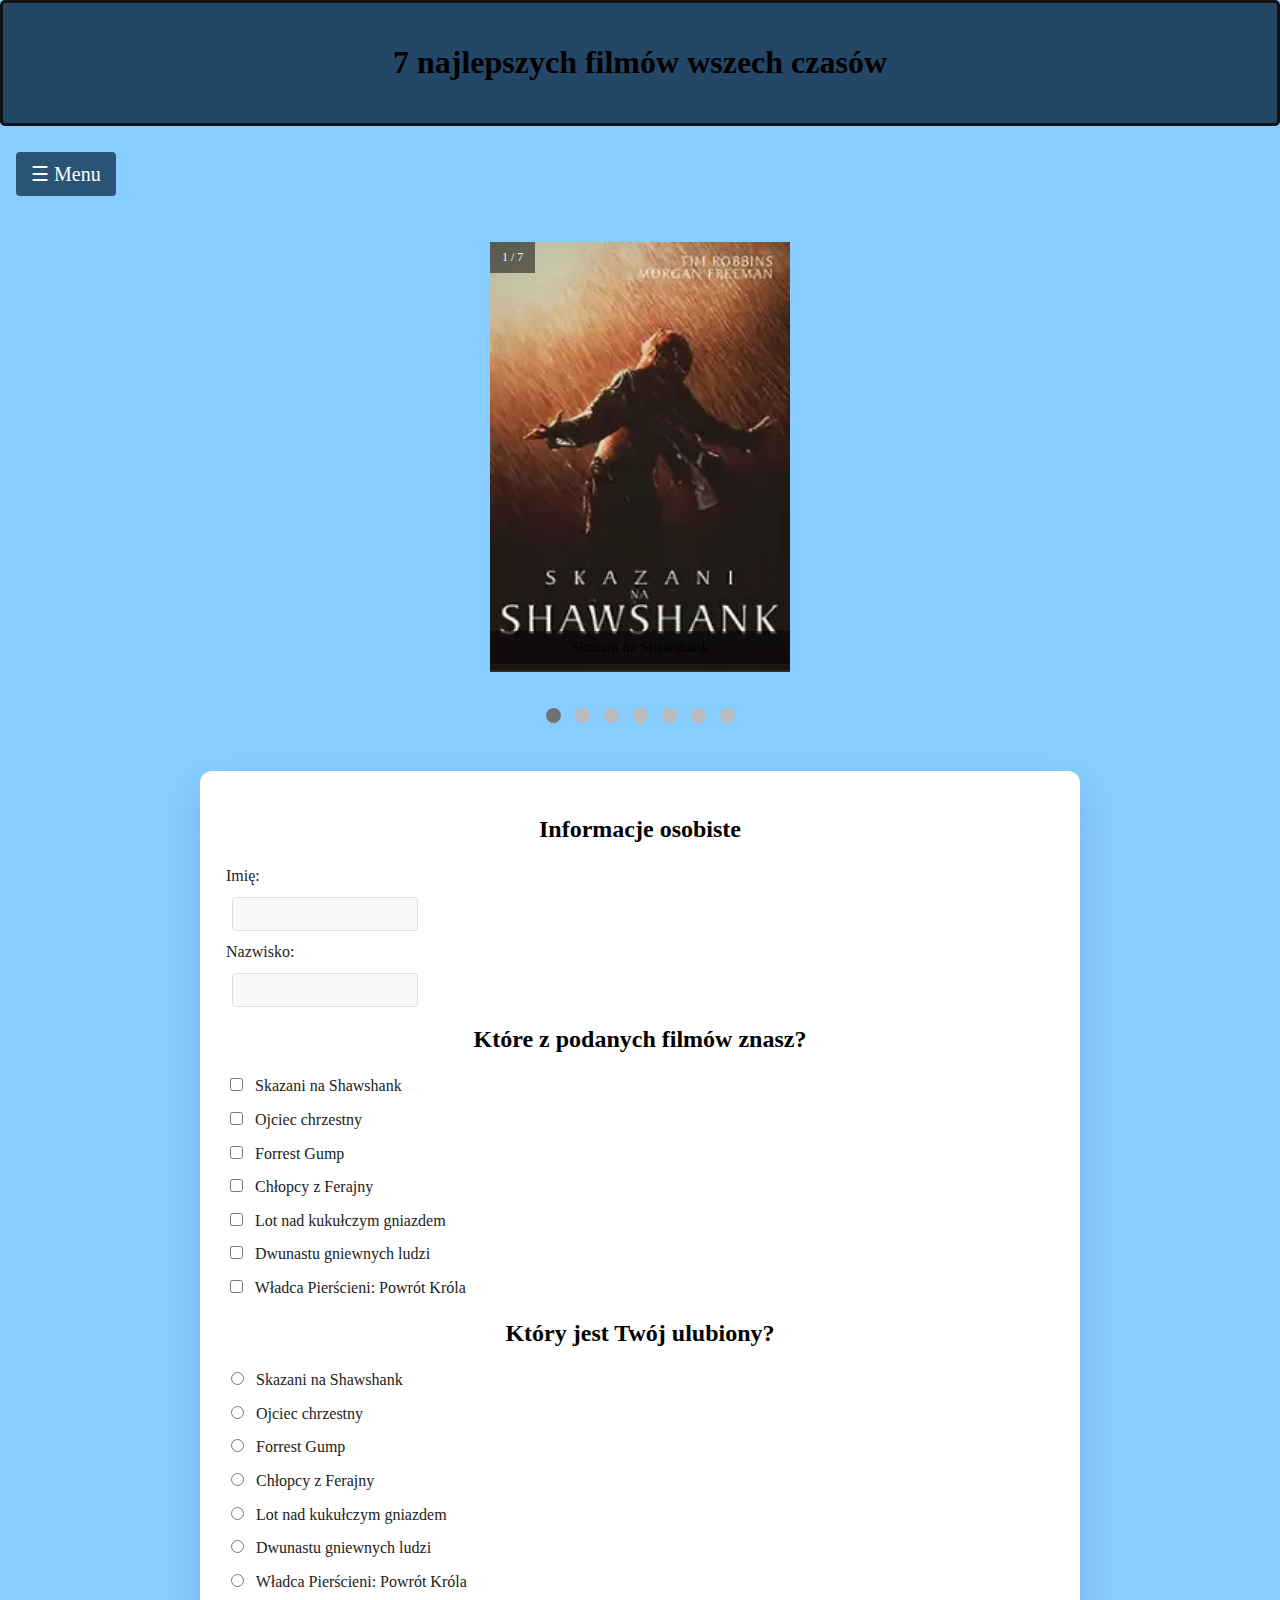
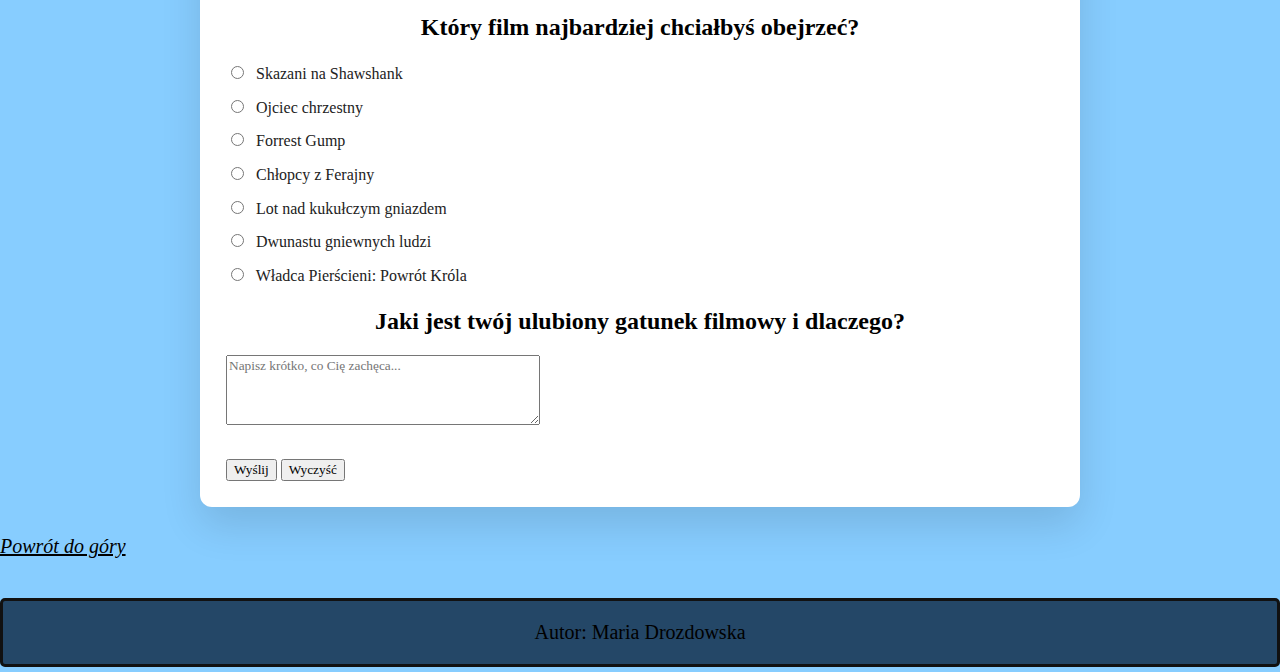
<file: index.html>
<!DOCTYPE html>
<html lang="pl">
<head>
    <meta charset="UTF-8">
    <meta name="viewport" content="width=device-width, initial-scale=1.0">
    <meta name="author" content="Maria Drozdowska">
    <meta name="description" content="Strona prezentująca 7 najlepszych filmów wszech czasów wraz z formularzem opinii.">
    
    <title>7 najlepszych filmów</title>
    <link rel="stylesheet" href="style.css">
</head>
<body>
      <header>
    <h1 id="Gora">7 najlepszych filmów wszech czasów</h1>
  </header>
<!-- MENU DUŻE >1200px (sidebar) -->
<nav class="menu-large">
  <div id="mySidebar" class="sidebar">
    <a href="javascript:void(0)" class="closebtn" onclick="closeNav()">×</a>
    <a href="index.html">Strona główna</a>
    <a href="index_skazani.html">Skazani na Shawshank</a>
    <a href="index_ojciec.html">Ojciec chrzestny</a>
    <a href="index_forrest.html">Forrest Gump</a>
    <a href="index_chlopcy.html">Chłopcy z Ferajny</a>
    <a href="index_lot.html">Lot na kukułczym gniazdem</a>
    <a href="index_dwunastu.html">Dwunastu gniewnych ludzi</a>
    <a href="index_lord.html">Władca Pierścieni: Powrót Króla</a>
  </div>

  <div id="main">
    <button class="openbtn" onclick="openNav()">☰ Menu</button>
  </div>
</nav>

<!-- MENU ŚREDNIE 1200–600px -->
<nav class="menu-medium">
  <ul>
    <li><a href="index.html">Strona główna</a></li>
    <li><a href="index_skazani.html">Skazani</a></li>
    <li><a href="index_ojciec.html">Ojciec chrzestny</a></li>
    <li><a href="index_forrest.html">Forrest Gump</a></li>
    <li><a href="index_chlopcy.html">Chłopcy z Ferajny</a></li>
    <li><a href="index_lot.html">Lot nad kukułczym gniazdem</a></li>
    <li><a href="index_dwunastu.html">Dwunastu gniewnych ludzi</a></li>
    <li><a href="index_lord.html">Władca Pierścieni</a></li>
  </ul>
</nav>

<!-- MENU MAŁE <600px — kafelkowe -->
<nav class="menu-small">
  <div class="menu-grid">
    <a href="index.html">Strona główna</a>
    <a href="index_skazani.html">Skazani</a>
    <a href="index_ojciec.html">Ojciec chrzestny</a>
    <a href="index_forrest.html">Forrest Gump</a>
    <a href="index_chlopcy.html">Chłopcy z Ferajny</a>
    <a href="index_lot.html">Lot nad kukułczym gniazdem</a>
    <a href="index_dwunastu.html">Dwunastu gniewnych ludzi</a>
    <a href="index_lord.html">Władca Pierścieni</a>
  </div>
</nav>

  <div class="slideshow-container">

<div class="mySlides fade">
  <div class="numbertext">1 / 7</div>
  <img src="photo/skazani.webp"  alt="Skazani na Shawshank">
  <div class="text">Skazani na Shawshank</div>
</div>

<div class="mySlides fade">
  <div class="numbertext">2 / 7</div>
  <img src="photo/ojciec.webp"  alt="Ojciec chrzestny">
  <div class="text">Ojciec chrzestny</div>
</div>

<div class="mySlides fade">
  <div class="numbertext">3 / 7</div>
  <img src="photo/forrest.webp" salt="Forrest Gump">
  <div class="text">Forrest Gump</div>
</div>

<div class="mySlides fade">
  <div class="numbertext">4 / 7</div>
  <img src="photo/chlopcy.webp"  alt="Chłopcy z Ferajny">
  <div class="text">Chłopcy z Ferajny</div>
</div>

<div class="mySlides fade">
  <div class="numbertext">5 / 7</div>
  <img src="photo/lord.webp"  alt="Władca Pierścieni: Powrót Króla">
  <div class="text">Władca Pierścieni: Powrót Króla</div>
</div>

<div class="mySlides fade">
  <div class="numbertext">6 / 7</div>
  <img src="photo/lot.webp"  alt="Lot na kukułczym gniazdem">
  <div class="text">Lot na kukułczym gniazdem</div>
</div>

  </div>

  <!-- Indicator dots -->
  <div style="text-align:center; padding: 16px 0;">
    <span class="dot" onclick="currentSlide(1)"></span>
    <span class="dot" onclick="currentSlide(2)"></span>
    <span class="dot" onclick="currentSlide(3)"></span>
    <span class="dot" onclick="currentSlide(4)"></span>
    <span class="dot" onclick="currentSlide(5)"></span>
    <span class="dot" onclick="currentSlide(6)"></span>
    <span class="dot" onclick="currentSlide(7)"></span>
  </div>



<script>
// Sidebar functions
function openNav() {
  document.getElementById("mySidebar").style.width = "250px";
  document.getElementById("main").style.marginLeft = "250px";
}

function closeNav() {
  document.getElementById("mySidebar").style.width = "0";
  document.getElementById("main").style.marginLeft = "0";
}

// Slideshow functions
let slideIndex = 0;
showSlides();

function showSlides() {
  let i;
  let slides = document.getElementsByClassName("mySlides");
  let dots = document.getElementsByClassName("dot");
  for (i = 0; i < slides.length; i++) {
    slides[i].style.display = "none";
  }
  slideIndex++;
  if (slideIndex > slides.length) { slideIndex = 1; }
  for (i = 0; i < dots.length; i++) {
    dots[i].className = dots[i].className.replace(" active", "");
  }
  slides[slideIndex - 1].style.display = "block";
  dots[slideIndex - 1].className += " active";
  setTimeout(showSlides, 2000); // Change image every 2 seconds
}

function currentSlide(n) {
  slideIndex = n - 1;
  showSlides();
}

</script>

<form action="mailto:drozdowskamaria13@gmail.com" method="post" enctype="multipart/form-data">
  <h2>Informacje osobiste</h2>
  <label for="fname">Imię:</label>
  <input type="text" id="fname" name="fname" required>
  <label for="lname">Nazwisko:</label>
  <input type="text" id="lname" name="lname" required>

  <h2>Które z podanych filmów znasz?</h2>
  <label><input type="checkbox" name="znane[]" /> Skazani na Shawshank</label>
  <label><input type="checkbox" name="znane[]" /> Ojciec chrzestny</label>
  <label><input type="checkbox" name="znane[]" /> Forrest Gump</label>
  <label><input type="checkbox" name="znane[]" /> Chłopcy z Ferajny</label>
  <label><input type="checkbox" name="znane[]" /> Lot nad kukułczym gniazdem</label>
  <label><input type="checkbox" name="znane[]" /> Dwunastu gniewnych ludzi</label>
  <label><input type="checkbox" name="znane[]" /> Władca Pierścieni: Powrót Króla</label>

  <h2>Który jest Twój ulubiony?</h2>
  <label><input type="radio" name="ulubiony" /> Skazani na Shawshank</label>
  <label><input type="radio" name="ulubiony" /> Ojciec chrzestny</label>
  <label><input type="radio" name="ulubiony" /> Forrest Gump</label>
  <label><input type="radio" name="ulubiony" /> Chłopcy z Ferajny</label>
  <label><input type="radio" name="ulubiony" /> Lot nad kukułczym gniazdem</label>
  <label><input type="radio" name="ulubiony" /> Dwunastu gniewnych ludzi</label>
  <label><input type="radio" name="ulubiony" /> Władca Pierścieni: Powrót Króla</label>

  <h2>Który film najbardziej chciałbyś obejrzeć?</h2>
  <label><input type="radio" name="chce" /> Skazani na Shawshank</label>
  <label><input type="radio" name="chce" /> Ojciec chrzestny</label>
  <label><input type="radio" name="chce" /> Forrest Gump</label>
  <label><input type="radio" name="chce" /> Chłopcy z Ferajny</label>
  <label><input type="radio" name="chce" /> Lot nad kukułczym gniazdem</label>
  <label><input type="radio" name="chce" /> Dwunastu gniewnych ludzi</label>
  <label><input type="radio" name="chce" /> Władca Pierścieni: Powrót Króla</label>

<h2>Jaki jest twój ulubiony gatunek filmowy i dlaczego?</h2>
             <label>
                <textarea name="Powod" rows="4" cols="40" placeholder="Napisz krótko, co Cię zachęca..."></textarea>
            </label><br>

  <button type="submit">Wyślij</button>
  <button type="reset">Wyczyść</button>
</form>
<a href ="#Gora">Powrót do góry</a>
<footer>
  <p>Autor: Maria Drozdowska</p>
  </footer>
<script>
function toggleSmallMenu() {
  const menu = document.getElementById("smallMenuContent");
  menu.style.display = menu.style.display === "flex" ? "none" : "flex";
}
</script>


</body>
</html>
</file>
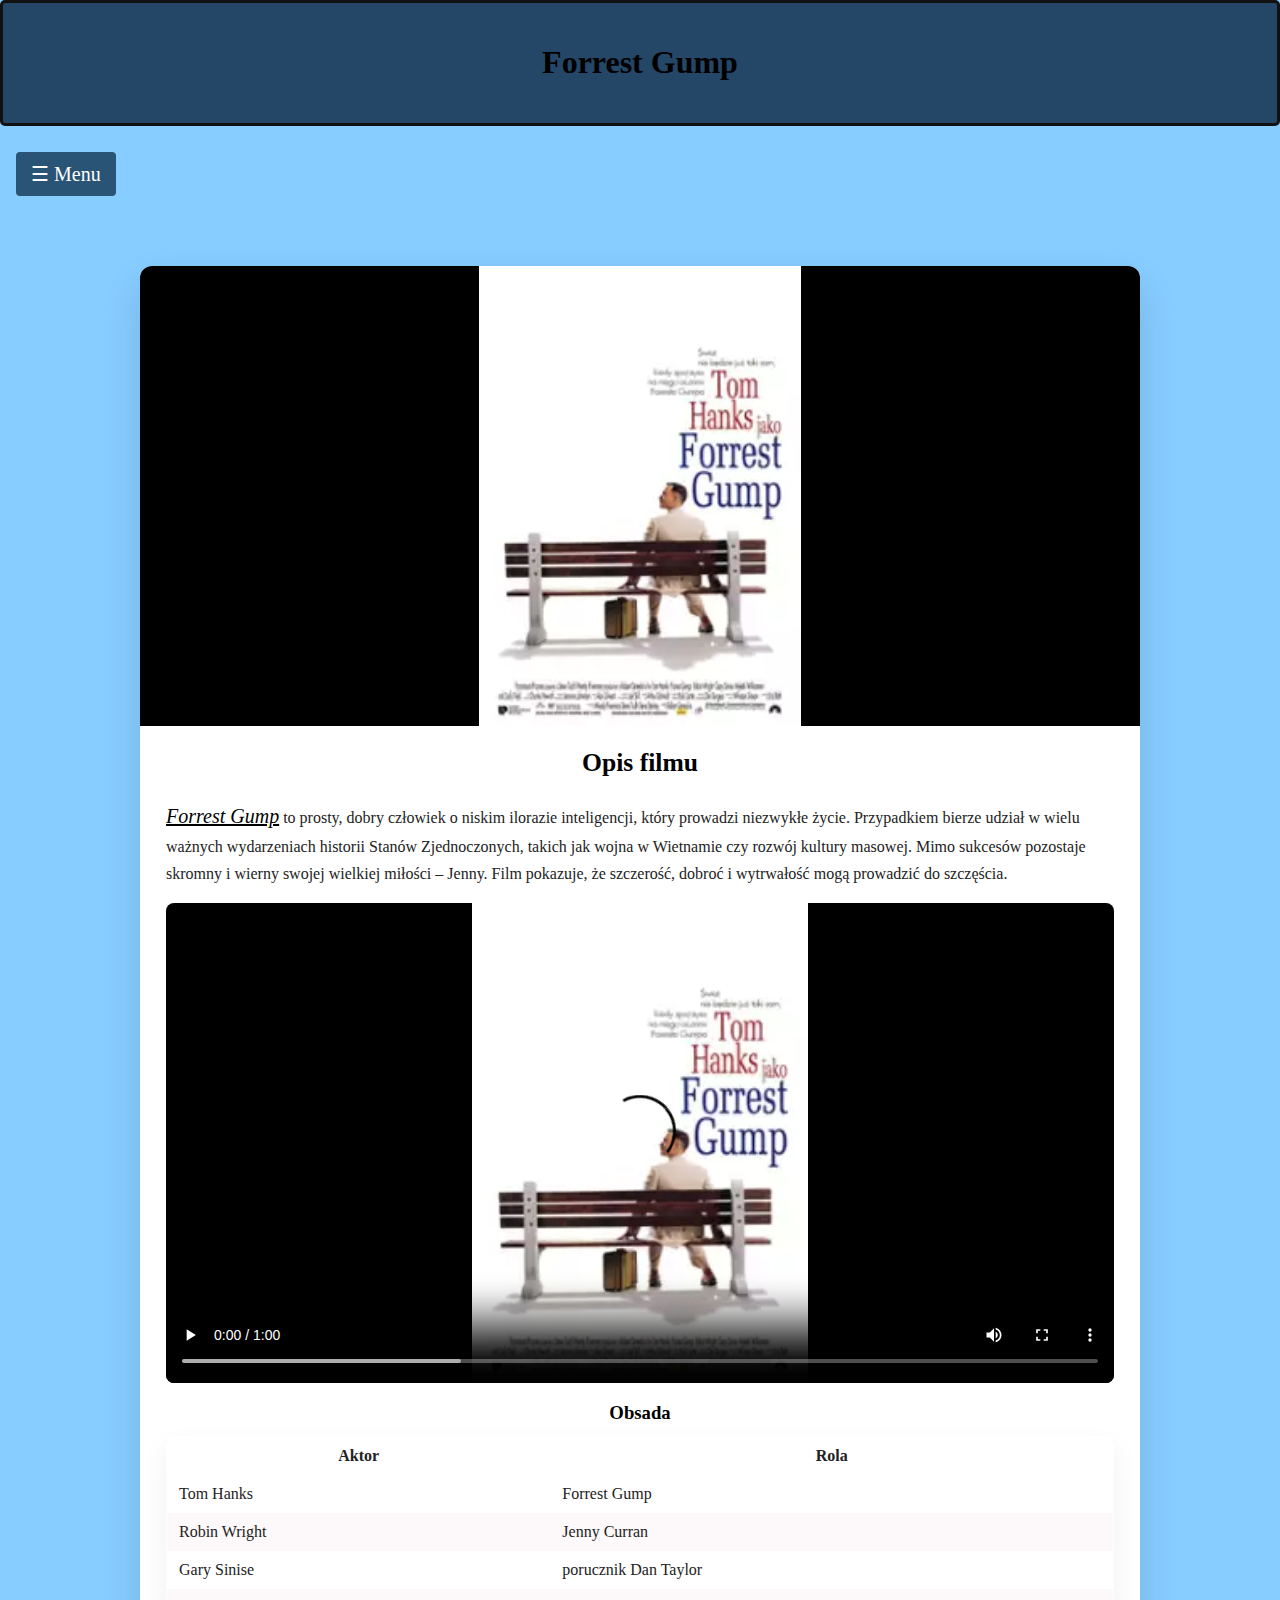
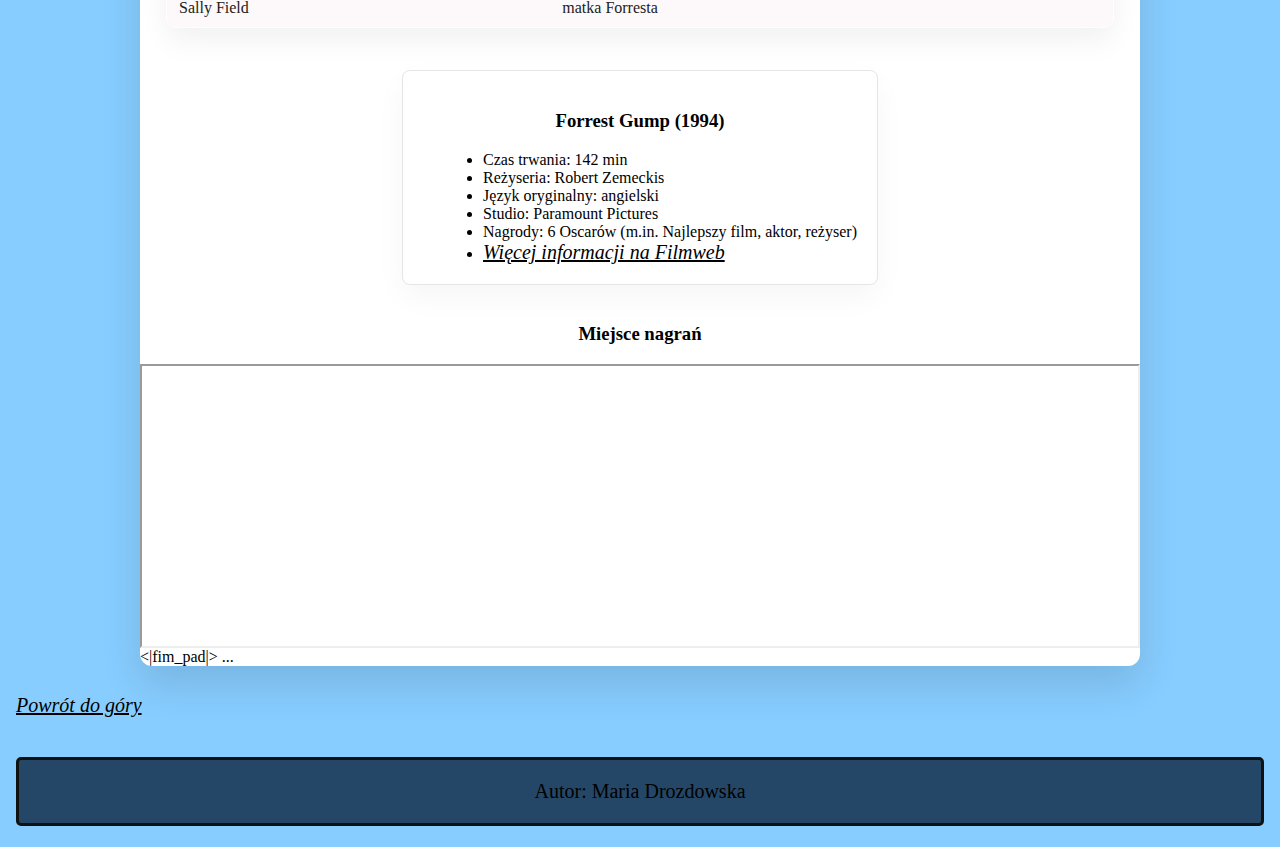
<file: index_forrest.html>
<!DOCTYPE html>
<html lang="pl">
<head>
    <meta charset="UTF-8">
    <meta name="viewport" content="width=device-width, initial-scale=1.0">
    <meta name="author" content="Maria Drozdowska">
    <meta name="description" content="Strona prezentująca film Forrest Gump wraz z opisem, obsadą i miejscem nagrań.">
    <title>Forrest Gump</title>
    <link rel="stylesheet" href="style.css">
  </head>
  <body>
          <header>
        <h1 id="Gora">Forrest Gump</h1>
      </header>

<!-- MENU DUŻE >1200px (sidebar) -->
<nav class="menu-large">
  <div id="mySidebar" class="sidebar">
    <a href="javascript:void(0)" class="closebtn" onclick="closeNav()">×</a>
    <a href="index.html">Strona główna</a>
    <a href="index_skazani.html">Skazani na Shawshank</a>
    <a href="index_ojciec.html">Ojciec chrzestny</a>
    <a href="index_forrest.html">Forrest Gump</a>
    <a href="index_chlopcy.html">Chłopcy z Ferajny</a>
    <a href="index_lot.html">Lot na kukułczym gniazdem</a>
    <a href="index_dwunastu.html">Dwunastu gniewnych ludzi</a>
    <a href="index_lord.html">Władca Pierścieni: Powrót Króla</a>
  </div>

  <div id="main">
    <button class="openbtn" onclick="openNav()">☰ Menu</button>
  </div>
</nav>

<!-- MENU ŚREDNIE 1200–600px -->
<nav class="menu-medium">
  <ul>
    <li><a href="index.html">Strona główna</a></li>
    <li><a href="index_skazani.html">Skazani</a></li>
    <li><a href="index_ojciec.html">Ojciec chrzestny</a></li>
    <li><a href="index_forrest.html">Forrest Gump</a></li>
    <li><a href="index_chlopcy.html">Chłopcy z Ferajny</a></li>
    <li><a href="index_lot.html">Lot nad kukułczym gniazdem</a></li>
    <li><a href="index_dwunastu.html">Dwunastu gniewnych ludzi</a></li>
    <li><a href="index_lord.html">Władca Pierścieni</a></li>
  </ul>
</nav>

<!-- MENU MAŁE <600px — kafelkowe -->
<nav class="menu-small">
  <div class="menu-grid">
    <a href="index.html">Strona główna</a>
    <a href="index_skazani.html">Skazani</a>
    <a href="index_ojciec.html">Ojciec chrzestny</a>
    <a href="index_forrest.html">Forrest Gump</a>
    <a href="index_chlopcy.html">Chłopcy z Ferajny</a>
    <a href="index_lot.html">Lot nad kukułczym gniazdem</a>
    <a href="index_dwunastu.html">Dwunastu gniewnych ludzi</a>
    <a href="index_lord.html">Władca Pierścieni</a>
  </div>
</nav>

    <div id="main">


      <main>
        <article class="card">
          <img class="card-img" src="photo/forrest.webp" alt="Forrest Gump">
          <div class="card-body">
            <h2>Opis filmu</h2>
            <p><a href="#cast-forrest">Forrest Gump</a> to prosty, dobry człowiek o niskim ilorazie inteligencji, który prowadzi niezwykłe życie. Przypadkiem bierze udział w wielu ważnych wydarzeniach historii Stanów Zjednoczonych, takich jak wojna w Wietnamie czy rozwój kultury masowej. Mimo sukcesów pozostaje skromny i wierny swojej wielkiej miłości – Jenny. Film pokazuje, że szczerość, dobroć i wytrwałość mogą prowadzić do szczęścia.</p>

            <video class="card-video" controls playsinline poster="photo/forrest.webp">
              <source src="video/forrest.mp4" type="video/mp4">
              Twoja przeglądarka nie obsługuje elementu wideo.
            </video>

            <h3>Obsada</h3>
            <table>
                            <tr>
                <th>Aktor</th>
                <th>Rola</th>
              </tr>
              <tr id ="cast-forrest">
                <td>Tom Hanks</td>
                <td>Forrest Gump</td>
              </tr>
              <tr>
                <td>Robin Wright</td>
                <td>Jenny Curran</td>
              </tr>
              <tr>
                <td>Gary Sinise</td>
                <td>porucznik Dan Taylor</td>
              </tr>
              <tr>
                <td>Sally Field</td>
                <td>matka Forresta</td>
              </tr>
            </table>
          </div>
          <div class="film">
<h3>Forrest Gump (1994)</h3>
<ul>
    <li>Czas trwania: 142 min</li>
    <li>Reżyseria: Robert Zemeckis</li>
    <li>Język oryginalny: angielski</li>
    <li>Studio: Paramount Pictures</li>
    <li>Nagrody: 6 Oscarów (m.in. Najlepszy film, aktor, reżyser)</li>
        <li><a href = "https://www.filmweb.pl/film/Forrest+Gump-1994-998" target="_blank">Więcej informacji na Filmweb</a></li>    
</ul>
</div>
<h3>Miejsce nagrań</h3>
<iframe src="https://www.google.com/maps/embed?pb=!1m18!1m12!1m3!1d13429.614893783799!2d-87.60270023174833!3d32.701898179119254!2m3!1f0!2f0!3f0!3m2!1i1024!2i768!4f13.1!3m3!1m2!1s0x8885f4c79e84646d%3A0x44c4942f8b2e80ec!2sGreensboro%2C%20Alabama%2036744%2C%20Stany%20Zjednoczone!5e0!3m2!1spl!2spl!4v1765723486407!5m2!1spl!2spl" width="1000px" height="510px" allowfullscreen="" referrerpolicy="no-referrer-when-downgrade"></iframe><|fim_pad|> ...
        </article>
      </main>


      <script>
        function openNav() { document.getElementById('mySidebar').style.width = '250px'; document.getElementById('main').style.marginLeft = '250px'; }
        function closeNav() { document.getElementById('mySidebar').style.width = '0'; document.getElementById('main').style.marginLeft = '0'; }
      </script>
      <a href ="#Gora">Powrót do góry</a>
    <footer>
  <p>Autor: Maria Drozdowska</p>
  </footer>
  <script>
function toggleSmallMenu() {
  const menu = document.getElementById("smallMenuContent");
  menu.style.display = menu.style.display === "flex" ? "none" : "flex";
}
</script>

  </body>
</html>
</file>
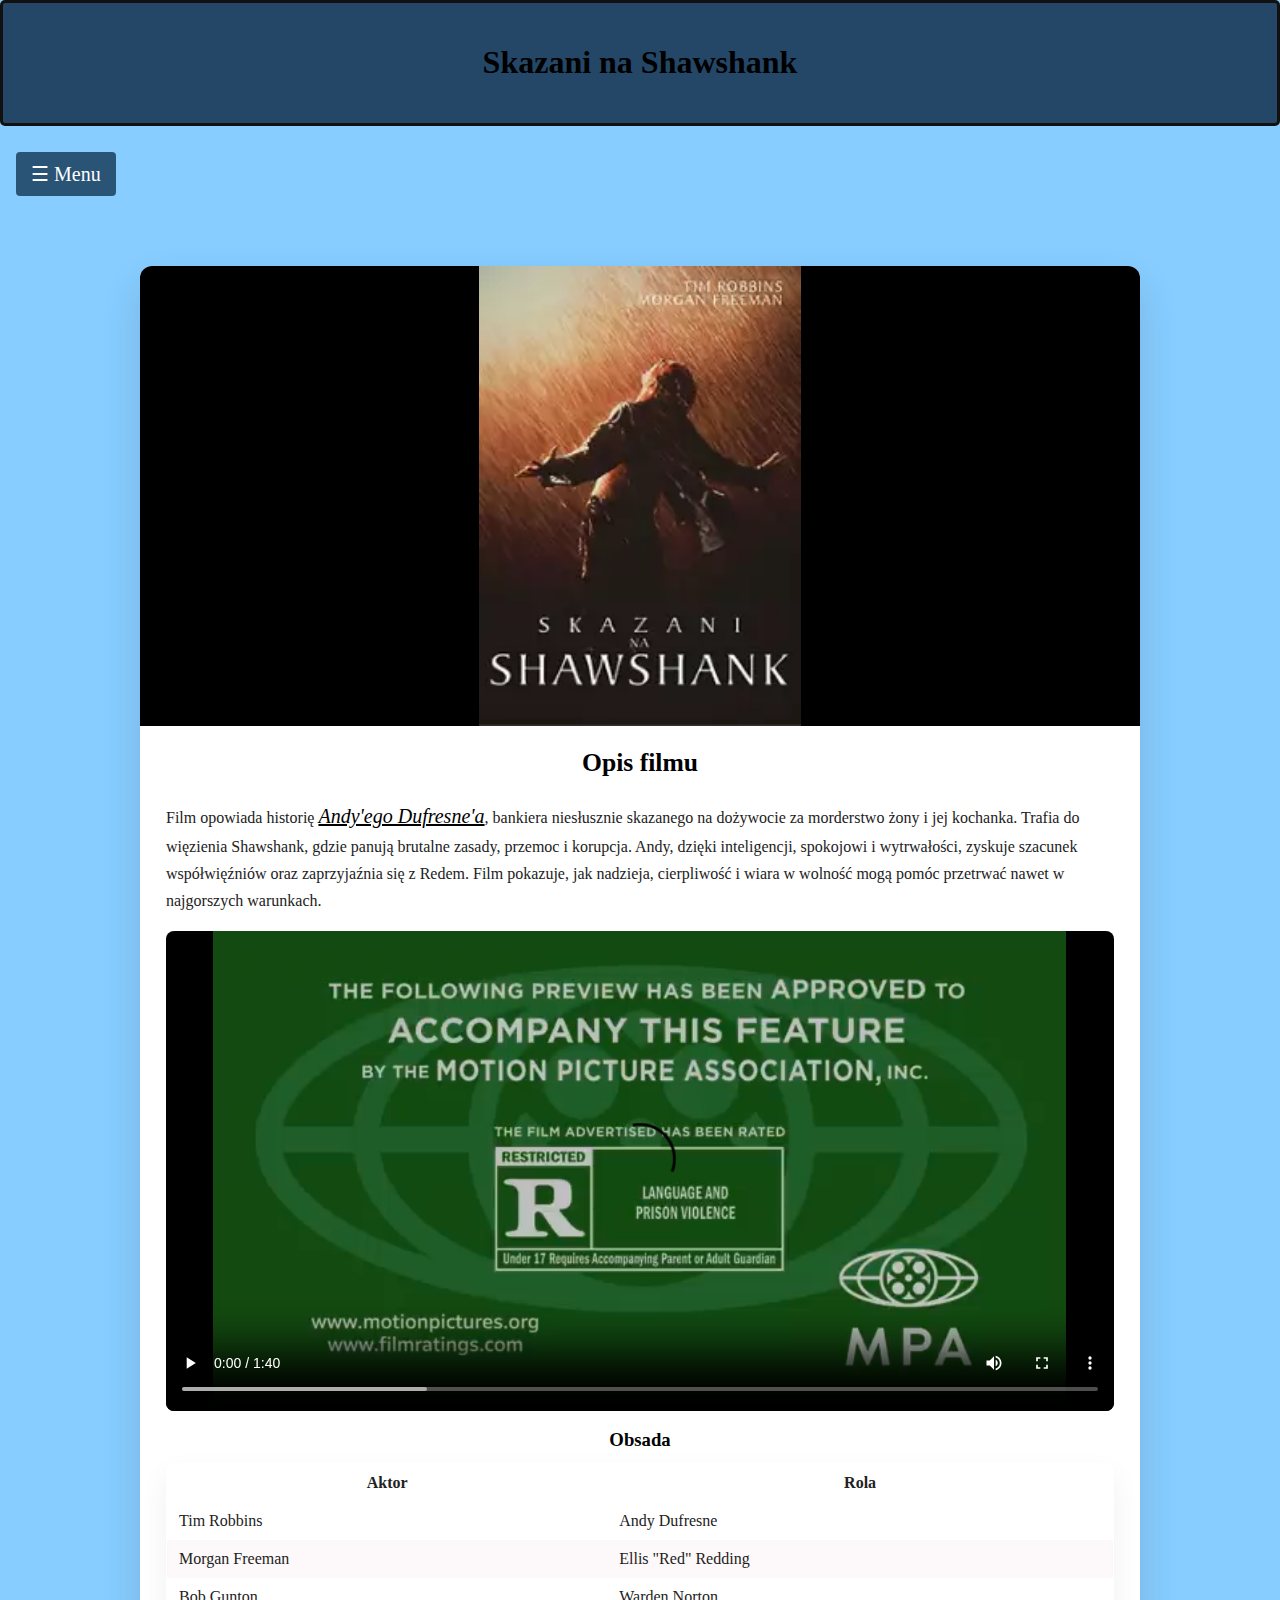
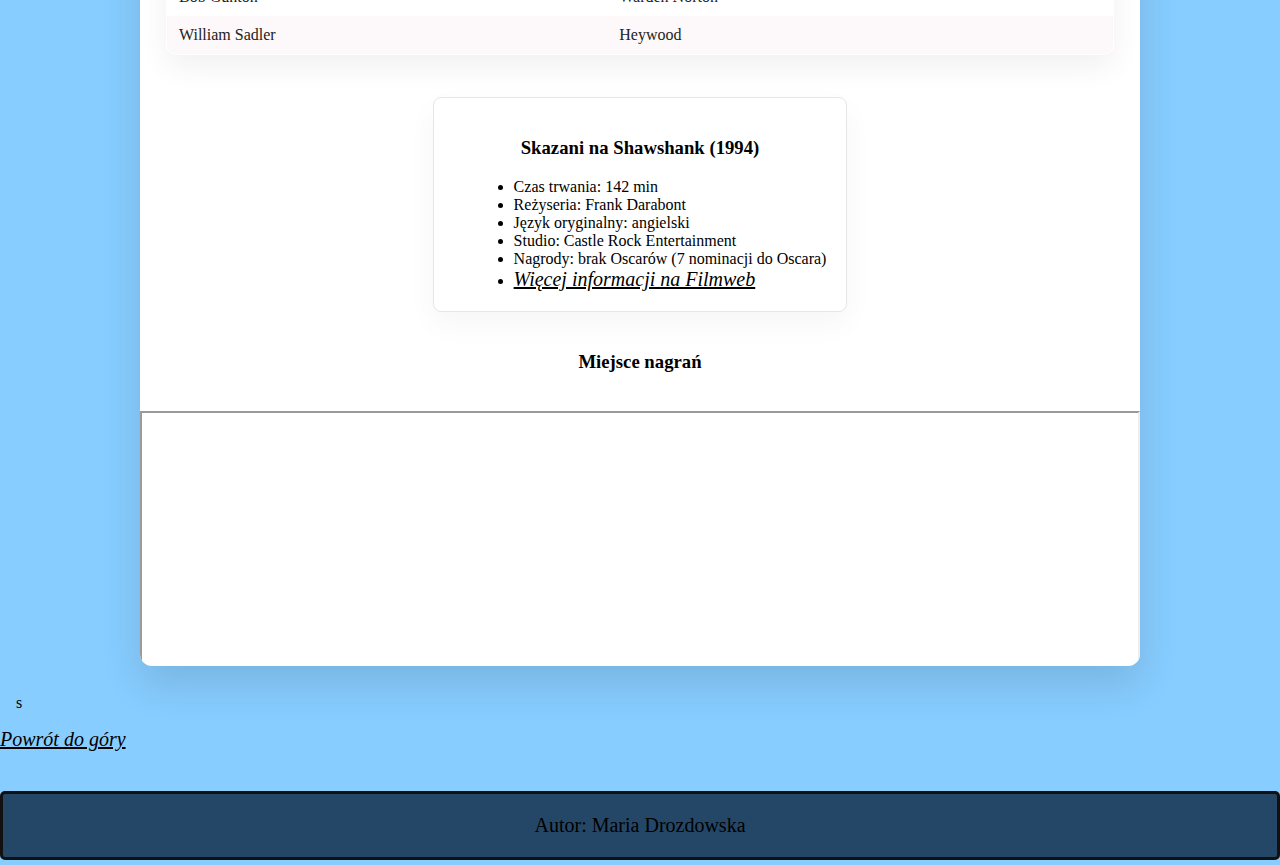
<file: index_skazani.html>
<!DOCTYPE html>
<html lang="pl">
<head>
        <meta charset="UTF-8">
        <meta name="viewport" content="width=device-width, initial-scale=1.0">
        <meta name="author" content="Maria Drozdowska">
        <meta name="description" content="Strona prezentująca film Skazani na Shawshank wraz z opisem, obsadą i miejscem nagrań.">   
        <title>Skazani na Shawshank</title>
        <link rel="stylesheet" href="style.css">
    </head>
    <body>
        
            <header>
                <h1 id="Gora">Skazani na Shawshank</h1>
            </header>
  <!-- MENU DUŻE >1200px (sidebar) -->
<nav class="menu-large">
  <div id="mySidebar" class="sidebar">
    <a href="javascript:void(0)" class="closebtn" onclick="closeNav()">×</a>
    <a href="index.html">Strona główna</a>
    <a href="index_skazani.html">Skazani na Shawshank</a>
    <a href="index_ojciec.html">Ojciec chrzestny</a>
    <a href="index_forrest.html">Forrest Gump</a>
    <a href="index_chlopcy.html">Chłopcy z Ferajny</a>
    <a href="index_lot.html">Lot na kukułczym gniazdem</a>
    <a href="index_dwunastu.html">Dwunastu gniewnych ludzi</a>
    <a href="index_lord.html">Władca Pierścieni: Powrót Króla</a>
  </div>

  <div id="main">
    <button class="openbtn" onclick="openNav()">☰ Menu</button>
  </div>
</nav>

<!-- MENU ŚREDNIE 1200–600px -->
<nav class="menu-medium">
  <ul>
    <li><a href="index.html">Strona główna</a></li>
    <li><a href="index_skazani.html">Skazani</a></li>
    <li><a href="index_ojciec.html">Ojciec chrzestny</a></li>
    <li><a href="index_forrest.html">Forrest Gump</a></li>
    <li><a href="index_chlopcy.html">Chłopcy z Ferajny</a></li>
    <li><a href="index_lot.html">Lot nad kukułczym gniazdem</a></li>
    <li><a href="index_dwunastu.html">Dwunastu gniewnych ludzi</a></li>
    <li><a href="index_lord.html">Władca Pierścieni</a></li>
  </ul>
</nav>

<!-- MENU MAŁE <600px — kafelkowe -->
<nav class="menu-small">
  <div class="menu-grid">
    <a href="index.html">Strona główna</a>
    <a href="index_skazani.html">Skazani</a>
    <a href="index_ojciec.html">Ojciec chrzestny</a>
    <a href="index_forrest.html">Forrest Gump</a>
    <a href="index_chlopcy.html">Chłopcy z Ferajny</a>
    <a href="index_lot.html">Lot nad kukułczym gniazdem</a>
    <a href="index_dwunastu.html">Dwunastu gniewnych ludzi</a>
    <a href="index_lord.html">Władca Pierścieni</a>
  </div>
</nav>

        <div id="main">


            <main>
                <article class="card">
                    <img class="card-img" src="photo/skazani.webp" alt="Skazani na Shawshank">
                    <div class="card-body">
                                                <h2>Opis filmu</h2>
                                                <p>Film opowiada historię <a href="#cast-andy">Andy'ego Dufresne'a</a>, bankiera niesłusznie skazanego na dożywocie za morderstwo żony i jej kochanka. Trafia do więzienia Shawshank, gdzie panują brutalne zasady, przemoc i korupcja. Andy, dzięki inteligencji, spokojowi i wytrwałości, zyskuje szacunek współwięźniów oraz zaprzyjaźnia się z Redem. Film pokazuje, jak nadzieja, cierpliwość i wiara w wolność mogą pomóc przetrwać nawet w najgorszych warunkach.</p>

                                                <video class="card-video" controls playsinline>
                                                    <source src="video/skazani.mp4" type="video/mp4">
                                                    Twoja przeglądarka nie obsługuje elementu wideo.
                                                </video>

                                                <h3>Obsada</h3>
                                                <table class="cast-table">
                                                    <tr>
                                                        <th>Aktor</th>
                                                        <th>Rola</th>
                                                    </tr>
                                                    <tr id="cast-andy">
                                                        <td>Tim Robbins</td>
                                                        <td>Andy Dufresne</td>
                                                    </tr>
                                                    <tr>
                                                        <td>Morgan Freeman</td>
                                                        <td>Ellis "Red" Redding</td>
                                                    </tr>
                                                    <tr>
                                                        <td>Bob Gunton</td>
                                                        <td>Warden Norton</td>
                                                    </tr>
                                                    <tr>
                                                        <td>William Sadler</td>
                                                        <td>Heywood</td>
                                                    </tr>
                                                </table>
                    </div>
                    <div class="film">
<h3>Skazani na Shawshank (1994)</h3>
<ul>
    <li>Czas trwania: 142 min</li>
    <li>Reżyseria: Frank Darabont</li>
    <li>Język oryginalny: angielski</li>
    <li>Studio: Castle Rock Entertainment</li>
    <li>Nagrody: brak Oscarów (7 nominacji do Oscara)</li>
        <li><a href = "https://www.filmweb.pl/film/Skazani+na+Shawshank-1994-1048" target="_blank">Więcej informacji na Filmweb</a></li>
</ul>
</div>
<h3>Miejsce nagrań</h3>
<div class = "mapa">
<iframe src="https://www.google.com/maps/embed?pb=!1m18!1m12!1m3!1d96698.11603551853!2d-82.60519573287537!3d40.76606874683315!2m3!1f0!2f0!3f0!3m2!1i1024!2i768!4f13.1!3m3!1m2!1s0x8839eae2778a1287%3A0x63083af8142c6f56!2sMansfield%2C%20Ohio%2C%20Stany%20Zjednoczone!5e0!3m2!1spl!2spl!4v1765722931837!5m2!1spl!2spl"width="1000px" height="510px"allowfullscreen" referrerpolicy="no-referrer-when-downgrade"></iframe>
</div>
</article>s
            </main>

            <script>
                function openNav() { document.getElementById('mySidebar').style.width = '250px'; document.getElementById('main').style.marginLeft = '250px'; }
                function closeNav() { document.getElementById('mySidebar').style.width = '0'; document.getElementById('main').style.marginLeft = '0'; }
            </script>
        </div>
        <a href ="#Gora">Powrót do góry</a>
        <footer>
  <p>Autor: Maria Drozdowska</p>
  </footer>
  <script>
function toggleSmallMenu() {
  const menu = document.getElementById("smallMenuContent");
  menu.style.display = menu.style.display === "flex" ? "none" : "flex";
}
</script>

    </body>
</html>
</file>
<file: style.css>
* {
  box-sizing: border-box;
  font-family: 'Times New Roman', Times, serif;
}

body {
  margin: 0;
  padding: 0;
  background-color: #87cdff;
}



img {
  vertical-align: middle;
  width: 200px;
  height: auto;
}
.sidebar {
  height: 100%;
  width: 0;
  position: fixed;
  z-index: 1;
  top: 0;
  left: 0;
  background-color: #a1fcff87;
  overflow-x: hidden;
  transition: 0.5s;
  padding-top: 60px;
}

.sidebar a {
  padding: 8px 8px 8px 32px;
  text-decoration: none;
  font-size: 25px;
  color: #000000;
  display: block;
  transition: 0.3s;
}

.sidebar a:hover {
  color: #000000;
}

.sidebar .closebtn {
  position: absolute;
  top: 0;
  right: 25px;
  font-size: 36px;
  margin-left: 50px;
  cursor: pointer;
}

.openbtn {
  font-size: 20px;
  cursor: pointer;
  background-color: #111;
  color: white;
  padding: 10px 15px;
  border: none;
  margin: 10px 0;
}

.openbtn:hover {
  background-color: #444;
}

#main {
  transition: margin-left 0.5s;
  padding: 16px;
}

@media screen and (max-height: 450px) {
  .sidebar {
    padding-top: 15px;
  }
  .sidebar a {
    font-size: 18px;
  }
}


.slideshow-container {
  max-width: 300px;
  position: relative;
  margin: 20px auto;
}

.mySlides {
  display: none;
  position: relative;
}

.mySlides img {
  width: 100%;
  height: auto;
}

.text {
  color: #000000;
  font-size: 15px;
  padding: 8px 12px;
  position: absolute;
  bottom: 8px;
  width: 100%;
  text-align: center;
  background: rgba(0, 0, 0, 0.5);
}

.numbertext {
  color: #f2f2f2;
  font-size: 12px;
  padding: 8px 12px;
  position: absolute;
  top: 0;
  background: rgba(0, 0, 0, 0.5);
}

.dot {
  height: 15px;
  width: 15px;
  margin: 0 5px;
  background-color: #bbb;
  border-radius: 50%;
  display: inline-block;
  transition: background-color 0.6s ease;
  cursor: pointer;
}

.dot:hover {
  background-color: #999;
}

.dot.active {
  background-color: #717171;
}

.fade {
  animation-name: fade;
  animation-duration: 1.5s;
}

@keyframes fade {
  from {
    opacity: 0.4;
  }
  to {
    opacity: 1;
  }
}

@keyframes headerPulse {
  0% {
    color: #ffffff;
    transform: scale(1);
  }
  50% {
    color: #ffd700;
    transform: scale(1.08);
  }
  100% {
    color: #ffffff;
    transform: scale(1);
  }
}

.box1 {
  background-color: #222;
  color: white;
  padding: 20px;
  text-align: center;
  margin: 0;
}

.box1 h1 {
  margin: 0;
  font-size: 1.8rem;
}

.box2 {
  max-width: 900px;
  margin: 20px auto;
  padding: 0 16px;
}

.box2 ol {
  line-height: 1.8;
}

@media only screen and (max-width: 300px) {
  .text {
    font-size: 11px;
  }
  .numbertext {
    font-size: 10px;
  }
}

@media only screen and (max-width: 600px) {
  .slideshow-container {
    max-width: 100%;
  }
  .sidebar a {
    font-size: 20px;
  }
}

header, footer {
  text-align: center;
  padding: 20px;
  width: auto;
  border-radius: 5px;
  border-style:solid;
  border-color: #111;
  background-color: rgb(36, 71, 103);
}
footer {
    margin-top: 40px;
    margin-bottom: 5px;
    background-color: rgb(36, 71, 103);
  }
footer p {
    margin: 0;
    font-size: 20px;
  } 
table {
  border-collapse: collapse;
  width: 100%;
}
th, td {
  border: 1px solid #ddd;
  padding: 8px;
  background-color: #ffffff;
}
td:hover{
    background-color: #6eb5dc;
}
h1{
    text-align: center;
    animation: headerPulse 2.5s ease-in-out infinite;
}
h2{
    text-align: center;

}
h3{
    text-align: center;

}

.card {
  max-width: 1000px;
  height: 2000px;
  margin: 28px auto;
  background: #ffffff;
  border-radius: 12px;
  overflow: hidden;
  box-shadow: 0 18px 40px rgba(0,0,0,0.12);
  display: flex;
  flex-direction: column;
}

.card-img {
  width: 100%;
  height: auto;
  display: block;
  object-fit: contain;
  max-height: 460px;
  background: #000; 
}
.card-body {
  padding: 22px 26px;
}

.card-body h2 { margin-top:0; color:var(--accent-dark); font-size:1.6rem; }
.card-body h3 { color:var(--accent); margin-bottom:8px; }

.card-body p { color: #222; line-height: 1.7; }

.card-body ul { margin-left: 18px; color: #333; }

.cast-table,
.card-body table {
  width: 100%;
  border-collapse: collapse;
  background: #fff;
  border: 1px solid #e6e6e6;
  border-radius: 10px;
  overflow: hidden;
  box-shadow: 0 12px 30px rgba(0,0,0,0.06);
  margin-top: 12px;
}

.cast-table th,
.cast-table td,
.card-body table th,
.card-body table td {
  padding: 10px 12px;
  border: none;
  background: transparent;
  color: #222;
}

.cast-table tr:nth-child(odd) td,
.card-body table tr:nth-child(odd) td {
  background: rgba(196,30,58,0.03);
}

.film,
.card-body ul,
.card-body ol {
  background: #fff;
  border: 1px solid #e6e6e6;
  border-radius: 10px;
  padding: 12px 14px;
  box-shadow: 0 12px 30px rgba(0,0,0,0.04);
  margin-top: 12px;
}

.film ul { margin: 0 0 0 20px; }

@media (max-width: 700px) {
  .card { margin: 14px; }
  .card-img { max-height: 280px; }
  .card-body { padding: 16px; }
}

form {
  max-width: 880px;
  margin: 28px auto;
  background: #ffffff;
  padding: 26px;
  border-radius: 12px;
  box-shadow: 0 18px 40px rgba(0,0,0,0.12);
}



label {
  display: block;
  margin: 8px 0;
  color: #222;
  line-height: 1.6;
}

label input[type="text"],
label input[type="email"],
input[type="text"],
input[type="email"] {
  background-color: #f9f9f9;
  border: 1px solid #ddd;
  padding: 8px 10px;
  border-radius: 4px;
  margin-left: 6px;
  font-family: inherit;
}

label input[type="checkbox"],
label input[type="radio"],
input[type="checkbox"],
input[type="radio"] {
  margin-right: 8px;
  accent-color: #295475;
  cursor: pointer;
}



.card-video {
  width: 100%;
  height: auto;
  max-height: 480px;
  display: block;
  border-radius: 8px;
  background: #000;
  margin: 14px 0;
}

@media (max-width: 700px) {
  .card-video { max-height: 280px; }
}

a{
    color:#000000;
    font-size: 20px;
    font-style:italic;
}
a:hover{

    color:#2b606c;
    font-size:20px;
    font-style:italic;

}
a:active{

    color:#218685;
    font-size: 20px;
    font-style:italic;


}
a:visited{
    color:#213a90;
    font-size: 20px; 
    font-style:italic;
            font-style: bold;   

}
.film {
    background: #fff;
    padding: 20px;
    margin: 20px auto;
    max-width: 800px;
    border-radius: 8px;
}
.mapa {
    text-align: center;
    margin-top: 20px;
    display: flex;
    justify-content: center;
    align-items: center;
}

/* ===== RESPONSYWNE MENU ===== */
/* Domyślnie: >1200px - sidebar */
.menu-large { display: block; }
.menu-medium, .menu-small { display: none; }

.sidebar {
    height: 100%; width: 0; position: fixed; z-index: 1000; top: 0; left: 0;
    background-color: #a1fcff87; overflow-x: hidden; transition: 0.5s; padding-top: 60px;
}
.sidebar a { padding: 8px 8px 8px 32px; text-decoration: none; font-size: 25px; 
    color: #000; display: block; transition: 0.3s; }
.sidebar a:hover { color: #2b606c; background-color: rgba(255,255,255,0.3); padding-left: 40px; }
.sidebar .closebtn { position: absolute; top: 0; right: 25px; font-size: 36px; cursor: pointer; }

.openbtn { font-size: 20px; cursor: pointer; background-color: #295475; color: white;
    padding: 10px 15px; border: none; margin: 10px 0; border-radius: 4px; transition: 0.3s; }
.openbtn:hover { background-color: #2b606c; }

#main { transition: margin-left 0.5s; padding: 16px; }

/* 601px - 1200px: Menu średnie */
@media screen and (max-width: 1200px) {
    .menu-large { display: none; }
    .menu-medium { display: block; background-color: #2c3e50; padding: 0; margin: 0; }
    .menu-medium ul { list-style: none; margin: 0; padding: 0; display: flex; flex-wrap: wrap; }
    .menu-medium li { margin: 0; padding: 0; border-right: 1px solid #444; }
    .menu-medium li:last-child { border-right: none; }
    .menu-medium a { display: block; padding: 12px 14px; color: white; text-decoration: none; 
        font-size: 16px; transition: 0.3s; white-space: nowrap; }
    .menu-medium a:hover { background-color: #295475; color: #ffd700; }
    #main { margin-left: 0; padding: 12px; }
}

@media screen and (max-width: 768px) {
    .menu-medium ul { flex-direction: column; }
    .menu-medium li { border-right: none; border-bottom: 1px solid #444; }
    .menu-medium li:last-child { border-bottom: none; }
    .menu-medium a { padding: 14px 16px; font-size: 15px; }
    #main { padding: 10px; }
}

/* < 600px: Menu kafelkowe */
@media screen and (max-width: 600px) {
    .menu-large, .menu-medium { display: none; }
    .menu-small { display: block; background-color: #2c3e50; padding: 0; margin: 0; }
    .menu-grid { display: grid; grid-template-columns: 1fr 1fr; gap: 8px; padding: 10px; }
    .menu-grid a { display: flex; align-items: center; justify-content: center;
        padding: 16px 10px; color: white; background-color: #295475; text-decoration: none;
        font-size: 14px; border-radius: 6px; transition: 0.3s; min-height: 60px; }
    .menu-grid a:hover { background-color: #2b606c; transform: scale(1.05);
        box-shadow: 0 4px 12px rgba(0,0,0,0.2); }
    #main { margin-left: 0; padding: 8px; }
}

@media screen and (max-width: 450px) {
    .menu-grid { grid-template-columns: 1fr; gap: 6px; padding: 8px; }
    .menu-grid a { padding: 14px 8px; font-size: 13px; min-height: 50px; }
    #main { padding: 6px; }
}

@media screen and (max-height: 450px) {
    .sidebar { padding-top: 15px; }
    .sidebar a { font-size: 18px; }
}
</file>
